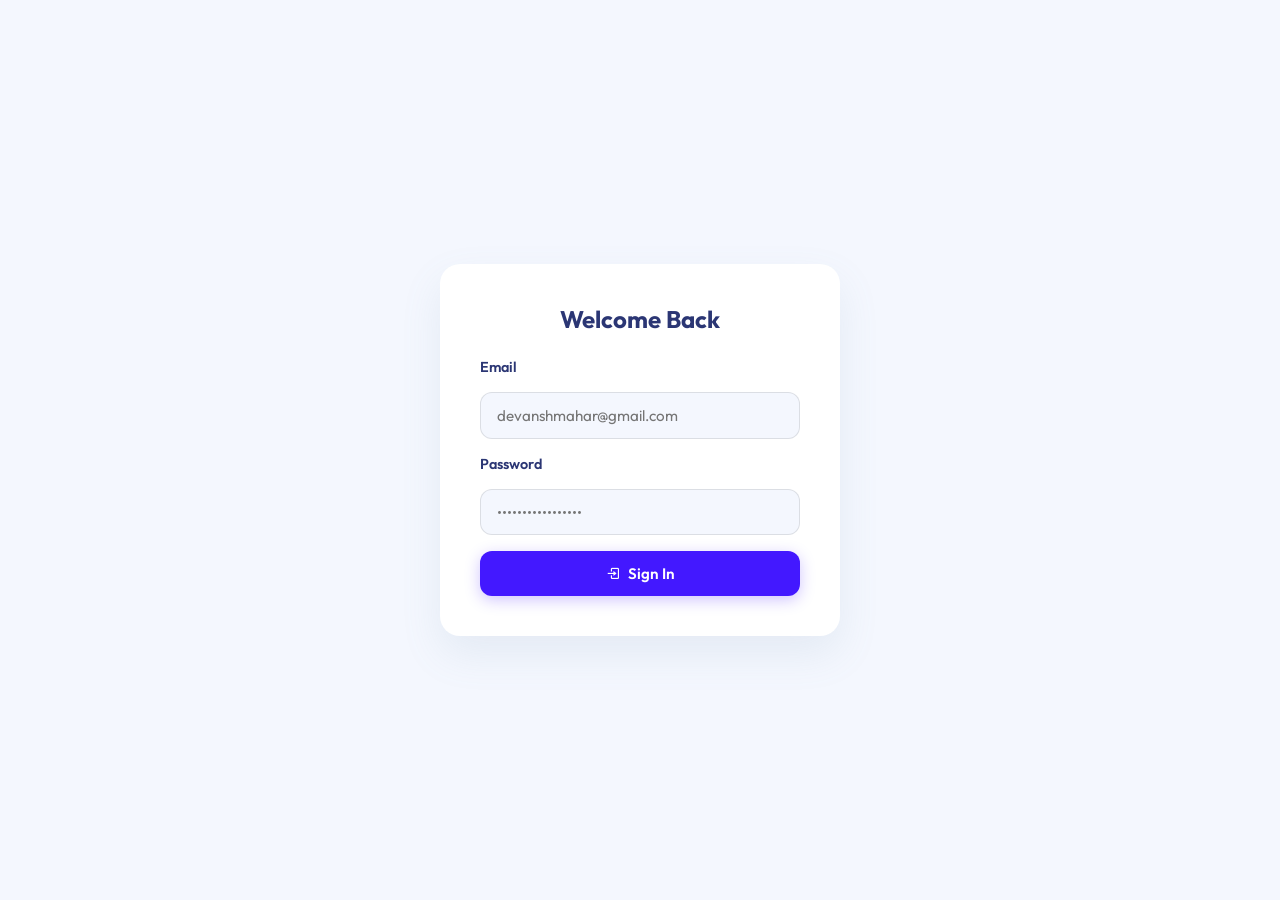
<file: login.html>
<!DOCTYPE html>
<html lang="en">
<head>
    <meta charset="UTF-8">
    <meta name="viewport" content="width=device-width, initial-scale=1.0">
    <title>Login – TMS</title>
    <meta name="description" content="Secure login for the Testing Management System.">
    <link href="https://fonts.googleapis.com/css2?family=Outfit:wght@300;400;500;600;700&display=swap" rel="stylesheet">
    <link href="https://unpkg.com/boxicons@2.1.4/css/boxicons.min.css" rel="stylesheet">
    <link rel="stylesheet" href="styles.css">
    <style>
        body {
            display: flex;
            justify-content: center;
            align-items: center;
            height: 100vh;
            background: var(--bg-main);
        }
        .login-card {
            background: var(--bg-surface);
            padding: 2.5rem;
            border-radius: var(--border-radius);
            box-shadow: var(--shadow-soft);
            max-width: 400px;
            width: 100%;
        }
        .login-card h2 {
            margin-bottom: 1.5rem;
            color: var(--text-main);
            text-align: center;
        }
        .input-group {
            display: flex;
            flex-direction: column;
            margin-bottom: 1rem;
        }
        .input-group label {
            margin-bottom: 0.5rem;
            font-weight: 600;
            color: var(--text-main);
        }
        .input-group input {
            padding: 0.8rem 1rem;
            border: 1px solid rgba(0,0,0,0.1);
            border-radius: 12px;
            background: var(--bg-main);
            color: var(--text-main);
            font-size: 0.95rem;
            outline: none;
            transition: var(--transition);
        }
        .input-group input:focus {
            border-color: var(--primary);
            box-shadow: 0 0 0 3px rgba(67,24,255,0.1);
        }
        .primary-btn {
            width: 100%;
            justify-content: center;
        }
        .error-msg {
            color: var(--danger);
            font-size: 0.85rem;
            margin-top: 0.5rem;
            text-align: center;
        }
    </style>
</head>
<body>
    <div class="login-card">
        <h2>Welcome Back</h2>
        <form id="loginForm">
            <div class="input-group">
                <label for="email">Email</label>
                <input type="email" id="email" placeholder="devanshmahar@gmail.com" required>
            </div>
            <div class="input-group">
                <label for="password">Password</label>
                <input type="password" id="password" placeholder="•••••••••••••••••" required>
            </div>
            <button type="submit" class="primary-btn">
                <i class='bx bx-log-in'></i>
                Sign In
            </button>
            <p class="error-msg" id="errorMsg" style="display:none;">Invalid credentials</p>
        </form>
    </div>
    <script>
        const VALID_EMAIL = 'devanshmahar@gmail.com';
        const VALID_PASS = 'pass123456789';
        const form = document.getElementById('loginForm');
        const errorMsg = document.getElementById('errorMsg');
        form.addEventListener('submit', function(e) {
            e.preventDefault();
            const email = document.getElementById('email').value.trim();
            const pass = document.getElementById('password').value;
            if (email === VALID_EMAIL && pass === VALID_PASS) {
                localStorage.setItem('loggedIn', 'true');
                // simple redirect to main dashboard (index.html)
                window.location.href = 'index.html';
            } else {
                errorMsg.style.display = 'block';
            }
        });
    </script>
</body>
</html>
</file>
<file: styles.css>
:root {
    /* Premium Color Palette */
    --primary: #4318FF;
    --secondary: #868CFF;
    --bg-main: #F4F7FE;
    --bg-surface: #FFFFFF;
    
    --text-main: #2B3674;
    --text-secondary: #A3AED0;
    
    --success: #01B574;
    --warning: #FFB547;
    --danger: #EE5D50;
    
    /* Shadows */
    --shadow-soft: 0px 18px 40px rgba(112, 144, 176, 0.12);
    --shadow-hover: 0px 20px 45px rgba(112, 144, 176, 0.2);
    
    /* Layout */
    --sidebar-width: 280px;
    --border-radius: 20px;
    --transition: all 0.3s cubic-bezier(0.4, 0, 0.2, 1);
}

* {
    margin: 0;
    padding: 0;
    box-sizing: border-box;
    font-family: 'Outfit', sans-serif;
}

body {
    background-color: var(--bg-main);
    color: var(--text-main);
    overflow: hidden;
}

/* App Layout */
.app-container {
    display: flex;
    height: 100vh;
    width: 100vw;
}

/* Sidebar */
.sidebar {
    width: var(--sidebar-width);
    background-color: var(--bg-surface);
    display: flex;
    flex-direction: column;
    padding: 2rem 0;
    border-right: 1px solid rgba(0,0,0,0.05);
    z-index: 10;
}

.sidebar-header {
    display: flex;
    align-items: center;
    gap: 1rem;
    padding: 0 2rem;
    margin-bottom: 3rem;
}

.logo-icon {
    font-size: 2rem;
    color: var(--primary);
}

.sidebar-header h2 {
    font-size: 1.5rem;
    font-weight: 700;
    color: var(--text-main);
}

.sidebar-header h2 span {
    color: var(--primary);
}

.nav-links {
    list-style: none;
    flex: 1;
}

.nav-links li {
    display: flex;
    align-items: center;
    gap: 1rem;
    padding: 1rem 2rem;
    cursor: pointer;
    color: var(--text-secondary);
    font-weight: 500;
    transition: var(--transition);
    position: relative;
}

.nav-links li i {
    font-size: 1.25rem;
}

.nav-links li:hover {
    color: var(--primary);
    background-color: rgba(67, 24, 255, 0.05);
}

.nav-links li.active {
    color: var(--primary);
    background-color: rgba(67, 24, 255, 0.05);
    font-weight: 600;
}

.nav-links li.active::before {
    content: '';
    position: absolute;
    right: 0;
    top: 0;
    height: 100%;
    width: 4px;
    background-color: var(--primary);
    border-radius: 4px 0 0 4px;
}

.user-profile {
    display: flex;
    align-items: center;
    gap: 1rem;
    padding: 0 2rem;
    margin-top: auto;
}

.avatar {
    width: 45px;
    height: 45px;
    background: linear-gradient(135deg, var(--primary), var(--secondary));
    border-radius: 50%;
    display: flex;
    align-items: center;
    justify-content: center;
    color: white;
    font-size: 1.25rem;
    font-weight: 600;
    box-shadow: 0 4px 10px rgba(67, 24, 255, 0.2);
}

.user-info h4 {
    font-size: 0.95rem;
    color: var(--text-main);
}

.user-info p {
    font-size: 0.8rem;
    color: var(--text-secondary);
}

.logout-icon {
    font-size: 1.3rem;
    color: var(--text-secondary);
    cursor: pointer;
    margin-left: auto;
    transition: var(--transition);
    padding: 6px;
    border-radius: 8px;
}

.logout-icon:hover {
    color: var(--danger);
    background: rgba(238, 93, 80, 0.08);
}

/* Main Content */
.main-content {
    flex: 1;
    display: flex;
    flex-direction: column;
    overflow-y: auto;
    position: relative;
}

.top-header {
    display: flex;
    justify-content: space-between;
    align-items: center;
    padding: 1.5rem 2.5rem;
    background: rgba(244, 247, 254, 0.8);
    backdrop-filter: blur(10px);
    position: sticky;
    top: 0;
    z-index: 5;
}

.search-bar {
    display: flex;
    align-items: center;
    background-color: var(--bg-surface);
    padding: 0.8rem 1.5rem;
    border-radius: 30px;
    width: 400px;
    gap: 0.8rem;
    box-shadow: var(--shadow-soft);
}

.search-bar i {
    color: var(--text-main);
    font-size: 1.2rem;
}

.search-bar input {
    border: none;
    outline: none;
    background: transparent;
    width: 100%;
    font-size: 0.95rem;
    color: var(--text-main);
}

.search-bar input::placeholder {
    color: var(--text-secondary);
}

.header-actions {
    display: flex;
    align-items: center;
    gap: 1.5rem;
}

.icon-btn {
    background: var(--bg-surface);
    border: none;
    width: 45px;
    height: 45px;
    border-radius: 50%;
    display: flex;
    align-items: center;
    justify-content: center;
    cursor: pointer;
    color: var(--text-secondary);
    font-size: 1.25rem;
    position: relative;
    box-shadow: var(--shadow-soft);
    transition: var(--transition);
}

.icon-btn:hover {
    color: var(--primary);
    transform: translateY(-2px);
}

.badge {
    position: absolute;
    top: 5px;
    right: 5px;
    background: var(--danger);
    color: white;
    font-size: 0.6rem;
    font-weight: 700;
    width: 16px;
    height: 16px;
    border-radius: 50%;
    display: flex;
    align-items: center;
    justify-content: center;
}

/* Buttons */
.primary-btn {
    background: var(--primary);
    color: white;
    border: none;
    padding: 0.8rem 1.5rem;
    border-radius: 12px;
    font-size: 0.95rem;
    font-weight: 600;
    cursor: pointer;
    display: flex;
    align-items: center;
    gap: 0.5rem;
    box-shadow: 0 4px 15px rgba(67, 24, 255, 0.25);
    transition: var(--transition);
}

.primary-btn:hover {
    transform: translateY(-2px);
    box-shadow: 0 6px 20px rgba(67, 24, 255, 0.35);
}

.secondary-btn {
    background: var(--bg-surface);
    color: var(--text-main);
    border: 1px solid rgba(0,0,0,0.1);
    padding: 0.8rem 1.5rem;
    border-radius: 12px;
    font-size: 0.95rem;
    font-weight: 600;
    cursor: pointer;
    display: flex;
    align-items: center;
    gap: 0.5rem;
    transition: var(--transition);
}

.secondary-btn:hover {
    background: #f8f9fa;
    border-color: rgba(0,0,0,0.2);
}

.text-btn {
    background: transparent;
    border: none;
    color: var(--primary);
    font-weight: 600;
    cursor: pointer;
    transition: var(--transition);
}

.text-btn:hover {
    text-decoration: underline;
}

/* Views Container */
.view-container {
    padding: 1rem 2.5rem 3rem 2.5rem;
    position: relative;
    flex: 1;
}

.view {
    display: none;
    animation: fadeIn 0.4s ease forwards;
}

.view.active-view {
    display: block;
}

@keyframes fadeIn {
    from { opacity: 0; transform: translateY(10px); }
    to { opacity: 1; transform: translateY(0); }
}

.page-header {
    margin-bottom: 2rem;
}

.page-header h1 {
    font-size: 2rem;
    font-weight: 700;
    color: var(--text-main);
    margin-bottom: 0.5rem;
}

.page-header p {
    color: var(--text-secondary);
    font-size: 1rem;
}

/* Stats Grid */
.stats-grid {
    display: grid;
    grid-template-columns: repeat(auto-fit, minmax(240px, 1fr));
    gap: 1.5rem;
    margin-bottom: 2.5rem;
}

.stat-card {
    background: var(--bg-surface);
    border-radius: var(--border-radius);
    padding: 1.5rem;
    display: flex;
    align-items: center;
    gap: 1.25rem;
    box-shadow: var(--shadow-soft);
    transition: var(--transition);
}

.stat-card:hover {
    transform: translateY(-5px);
    box-shadow: var(--shadow-hover);
}

.stat-icon {
    width: 60px;
    height: 60px;
    border-radius: 50%;
    display: flex;
    align-items: center;
    justify-content: center;
    font-size: 1.75rem;
}

.stat-icon.blue { background: rgba(67, 24, 255, 0.1); color: var(--primary); }
.stat-icon.orange { background: rgba(255, 181, 71, 0.1); color: var(--warning); }
.stat-icon.green { background: rgba(1, 181, 116, 0.1); color: var(--success); }
.stat-icon.purple { background: rgba(134, 140, 255, 0.1); color: #868CFF; }

.stat-details h3 {
    font-size: 0.85rem;
    color: var(--text-secondary);
    font-weight: 500;
    margin-bottom: 0.25rem;
}

.stat-details h2 {
    font-size: 1.8rem;
    font-weight: 700;
    color: var(--text-main);
    margin-bottom: 0.25rem;
}

.stat-details p {
    font-size: 0.75rem;
    color: var(--text-secondary);
    display: flex;
    align-items: center;
    gap: 0.25rem;
}

.positive { color: var(--success); font-weight: 600; display: flex; align-items: center;}
.negative { color: var(--danger); font-weight: 600; display: flex; align-items: center;}

/* Tables */
.section-header {
    display: flex;
    justify-content: space-between;
    align-items: center;
    margin-bottom: 1.5rem;
}

.section-header h2 {
    font-size: 1.25rem;
    font-weight: 700;
    color: var(--text-main);
}

.table-container {
    background: var(--bg-surface);
    border-radius: var(--border-radius);
    padding: 1.5rem;
    box-shadow: var(--shadow-soft);
    overflow-x: auto;
}

.data-table {
    width: 100%;
    border-collapse: collapse;
}

.data-table th, .data-table td {
    padding: 1.25rem 1rem;
    text-align: left;
    border-bottom: 1px solid rgba(0,0,0,0.05);
}

.data-table th {
    color: var(--text-secondary);
    font-weight: 500;
    font-size: 0.85rem;
    text-transform: uppercase;
    letter-spacing: 0.5px;
}

.data-table td {
    color: var(--text-main);
    font-size: 0.95rem;
    font-weight: 500;
}

.data-table tbody tr {
    transition: var(--transition);
}

.data-table tbody tr:hover {
    background-color: rgba(244, 247, 254, 0.5);
}

/* Status Badges */
.status-badge {
    padding: 0.4rem 0.8rem;
    border-radius: 8px;
    font-size: 0.75rem;
    font-weight: 700;
    display: inline-flex;
    align-items: center;
    gap: 0.25rem;
}

.status-badge.pending {
    background: rgba(255, 181, 71, 0.15);
    color: #e59935;
}

.status-badge.completed {
    background: rgba(1, 181, 116, 0.15);
    color: var(--success);
}

/* Form Styles */
.form-container {
    background: var(--bg-surface);
    border-radius: var(--border-radius);
    padding: 2.5rem;
    box-shadow: var(--shadow-soft);
    max-width: 800px;
}

.form-grid {
    display: grid;
    grid-template-columns: 1fr 1fr;
    gap: 1.5rem;
}

.input-group {
    display: flex;
    flex-direction: column;
    gap: 0.5rem;
}

.input-group.full-width {
    grid-column: span 2;
}

.input-group label {
    font-size: 0.9rem;
    font-weight: 600;
    color: var(--text-main);
}

.input-group input, 
.input-group select, 
.input-group textarea {
    padding: 1rem 1.25rem;
    border-radius: 12px;
    border: 1px solid rgba(0,0,0,0.1);
    background: var(--bg-main);
    color: var(--text-main);
    font-size: 0.95rem;
    outline: none;
    transition: var(--transition);
}

.input-group input:focus, 
.input-group select:focus, 
.input-group textarea:focus {
    border-color: var(--primary);
    box-shadow: 0 0 0 3px rgba(67, 24, 255, 0.1);
}

.form-actions {
    display: flex;
    justify-content: flex-end;
    gap: 1rem;
    margin-top: 2rem;
}

/* Records Filters */
.records-filters {
    display: flex;
    gap: 1rem;
    margin-bottom: 1.5rem;
}

.records-filters select {
    padding: 0.8rem 1.25rem;
    border-radius: 12px;
    border: 1px solid rgba(0,0,0,0.1);
    background: var(--bg-surface);
    color: var(--text-main);
    outline: none;
    font-weight: 500;
    box-shadow: var(--shadow-soft);
}

/* Modal */
.modal {
    display: none;
    position: fixed;
    top: 0;
    left: 0;
    width: 100%;
    height: 100%;
    background: rgba(11, 20, 55, 0.6);
    backdrop-filter: blur(5px);
    z-index: 1000;
    align-items: center;
    justify-content: center;
}

.modal.show {
    display: flex;
}

.modal-content {
    background: var(--bg-surface);
    border-radius: var(--border-radius);
    width: 100%;
    max-width: 500px;
    padding: 2rem;
    box-shadow: 0 20px 50px rgba(0,0,0,0.2);
    transform: scale(0.9);
    opacity: 0;
    transition: all 0.3s cubic-bezier(0.175, 0.885, 0.32, 1.275);
}

.modal.show .modal-content {
    transform: scale(1);
    opacity: 1;
}

.modal-header {
    display: flex;
    justify-content: space-between;
    align-items: center;
    margin-bottom: 1.5rem;
}

.modal-header h2 {
    font-size: 1.25rem;
    color: var(--text-main);
}

.close-modal {
    font-size: 1.5rem;
    color: var(--text-secondary);
    cursor: pointer;
    transition: var(--transition);
}

.close-modal:hover {
    color: var(--danger);
}

/* Toast */
.toast {
    position: fixed;
    bottom: -100px;
    right: 30px;
    background: var(--bg-surface);
    color: var(--text-main);
    padding: 1rem 1.5rem;
    border-radius: 12px;
    display: flex;
    align-items: center;
    gap: 0.8rem;
    box-shadow: var(--shadow-hover);
    z-index: 1001;
    transition: bottom 0.5s cubic-bezier(0.175, 0.885, 0.32, 1.275);
    border-left: 4px solid var(--success);
}

.toast.show {
    bottom: 30px;
}

.toast i {
    color: var(--success);
    font-size: 1.5rem;
}

/* Settings View */
.settings-card {
    background: var(--bg-surface);
    border-radius: var(--border-radius);
    padding: 2rem;
    box-shadow: var(--shadow-soft);
    max-width: 600px;
}

.settings-card h3 {
    font-size: 1.1rem;
    color: var(--text-main);
    margin-bottom: 0.5rem;
}

.settings-desc {
    color: var(--text-secondary);
    font-size: 0.9rem;
    margin-bottom: 1.5rem;
}

.setting-item {
    display: flex;
    justify-content: space-between;
    align-items: center;
    padding: 1.25rem 0;
    border-bottom: 1px solid rgba(0,0,0,0.05);
}

.setting-item:last-child {
    border-bottom: none;
}

.setting-item h4 {
    color: var(--text-main);
    font-weight: 600;
    margin-bottom: 0.25rem;
}

.setting-item p {
    color: var(--text-secondary);
    font-size: 0.85rem;
}

/* Switch */
.switch {
    position: relative;
    display: inline-block;
    width: 48px;
    height: 24px;
}

.switch input { 
    opacity: 0;
    width: 0;
    height: 0;
}

.slider {
    position: absolute;
    cursor: pointer;
    top: 0;
    left: 0;
    right: 0;
    bottom: 0;
    background-color: #ccc;
    transition: .4s;
}

.slider:before {
    position: absolute;
    content: "";
    height: 18px;
    width: 18px;
    left: 3px;
    bottom: 3px;
    background-color: white;
    transition: .4s;
}

input:checked + .slider {
    background-color: var(--primary);
}

input:focus + .slider {
    box-shadow: 0 0 1px var(--primary);
}

input:checked + .slider:before {
    transform: translateX(24px);
}

.slider.round {
    border-radius: 34px;
}

.slider.round:before {
    border-radius: 50%;
}
</file>
